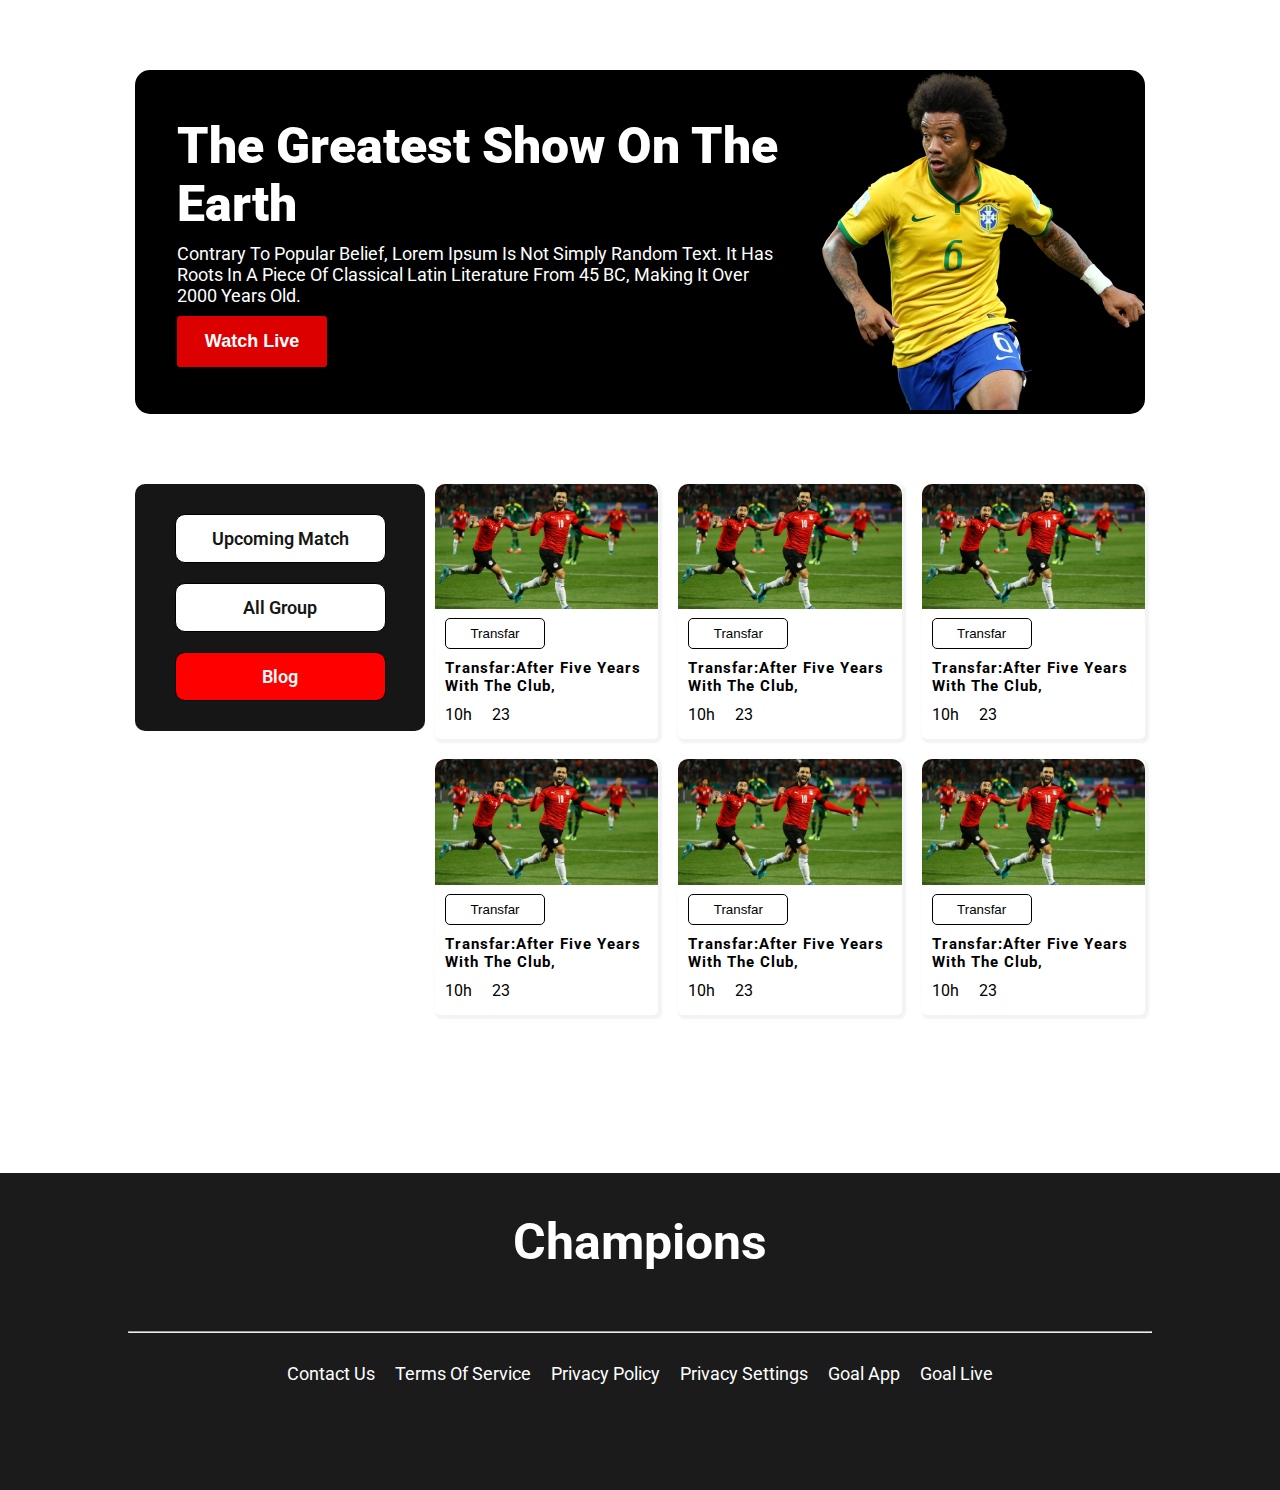
<file: index.html>
<!DOCTYPE html>
<html lang="en">

<head>
    <meta charset="UTF-8">
    <meta http-equiv="X-UA-Compatible" content="IE=edge">
    <meta name="viewport" content="width=device-width, initial-scale=1.0">
    <title>Qatar-world-cup</title>

    <!-- styleseet -->
    <link rel="stylesheet" href="styles/style.css" type="text/css" media="all" />


    <!-- font-awsome-cdn -->
    <link rel="stylesheet" href="https://cdnjs.cloudflare.com/ajax/libs/font-awesome/6.1.1/css/all.min.css"
        integrity="sha512-KfkfwYDsLkIlwQp6LFnl8zNdLGxu9YAA1QvwINks4PhcElQSvqcyVLLD9aMhXd13uQjoXtEKNosOWaZqXgel0g=="crossorigin="anonymous" referrerpolicy="no-referrer" />

</head>
<body>

    <!-- header-section start -->

    <header class="header">
        <div class="container">
            <div class="header-wrapper">
                <div class="head-left">
                    <h1>The Greatest show on the earth</h1>
                    <p>Contrary to popular belief, Lorem Ipsum is not simply
                    random text. It has roots in a piece of classical Latin literature from 45 BC, making it over 2000 years old.</p>
                    <button class="live-btn">watch live <span><i class="fa-solid fa-angle-right"></i></span></button>
                </div>
                <div class="head-right">
                    <img src="images/Banner Image.png" alt="" />
                </div>
            </div>
        </div>
    </header>

    <!-- header-section-end -->




    <main>

        <!-- fiture-section start -->

        <section class="future">
            <div class="container">
                <div class="future-wrapper">


                    <div class="future-left">
                        <div class="btn-wapper">
                            <a class="future-btn" href="up-comming.html">Upcoming Match</a>
                            <a class="future-btn" href="">All Group</a>
                            <a class="future-btn" href="" style="background-color:red; color:white">Blog</a>
                        </div>
                    </div>


                    <div class="future-right">
                        <div class="future-blogs">
                            <div class="future-s-box">
                                <img src="images/Blog Image.png" alt="" />
                                <div class="s-box-content">
                                    <button class="transfar-btn">transfar</button>
                                    <h4>transfar:After five years with the club,</h4>
                                    <div class="feadbaack">
                                        <span><i class="fa-regular fa-clock"></i> 10h</span>
                                        <span><i class="fa-regular fa-message"></i> 23</span>
                                    </div>
                                </div>
                            </div>

                            <div class="future-s-box">
                                <img src="images/Blog Image.png" alt="" />
                                <div class="s-box-content">
                                    <button class="transfar-btn">transfar</button>
                                    <h4>transfar:After five years with the club,</h4>
                                    <div class="feadbaack">
                                        <span><i class="fa-regular fa-clock"></i> 10h</span>
                                        <span><i class="fa-regular fa-message"></i> 23</span>
                                    </div>
                                </div>
                            </div>

                            <div class="future-s-box">
                                <img src="images/Blog Image.png" alt="" />
                                <div class="s-box-content">
                                    <button class="transfar-btn">transfar</button>
                                    <h4>transfar:After five years with the club,</h4>
                                    <div class="feadbaack">
                                        <span><i class="fa-regular fa-clock"></i> 10h</span>
                                        <span><i class="fa-regular fa-message"></i> 23</span>
                                    </div>
                                </div>
                            </div>

                            <div class="future-s-box">
                                <img src="images/Blog Image.png" alt="" />
                                <div class="s-box-content">
                                    <button class="transfar-btn">transfar</button>
                                    <h4>transfar:After five years with the club,</h4>
                                    <div class="feadbaack">
                                        <span><i class="fa-regular fa-clock"></i> 10h</span>
                                        <span><i class="fa-regular fa-message"></i> 23</span>
                                    </div>
                                </div>
                            </div>

                            <div class="future-s-box">
                                <img src="images/Blog Image.png" alt="" />
                                <div class="s-box-content">
                                    <button class="transfar-btn">transfar</button>
                                    <h4>transfar:After five years with the club,</h4>
                                    <div class="feadbaack">
                                        <span><i class="fa-regular fa-clock"></i> 10h</span>
                                        <span><i class="fa-regular fa-message"></i> 23</span>
                                    </div>
                                </div>
                            </div>

                            <div class="future-s-box">
                                <img src="images/Blog Image.png" alt="" />
                                <div class="s-box-content">
                                    <button class="transfar-btn">transfar</button>
                                    <h4>transfar:After five years with the club,</h4>
                                    <div class="feadbaack">
                                        <span><i class="fa-regular fa-clock"></i> 10h</span>
                                        <span><i class="fa-regular fa-message"></i> 23</span>
                                    </div>
                                </div>
                            </div>
                        </div>
                    </div>
                </div>

                <button class="view-btn">view-all</button>
            </div>
        </section>

        <!-- fiture-section start -->

    </main>
    

    <!-- footer-section start -->
    <footer class="footer">
        <div class="footer-title">
            <h1>Champions</h1>
        </div>
        <hr>
        <div class="footer-nav">
            <a href="">Contact Us</a>
            <a href="">Terms of Service</a>
            <a href="">Privacy Policy</a>
            <a href="">Privacy Settings</a>
            <a href="">Goal App</a>
            <a href="">Goal Live</a>
        </div>
        <div class="social-media">
            <li><i class="fa-brands fa-facebook"></i></li>
            <li><i class="fa-brands fa-instagram"></i></li>
            <li><i class="fa-brands fa-linkedin"></i></li>
        </div>
    </footer>
    
    <!-- footer-section end -->
</body>

</html>
</file>
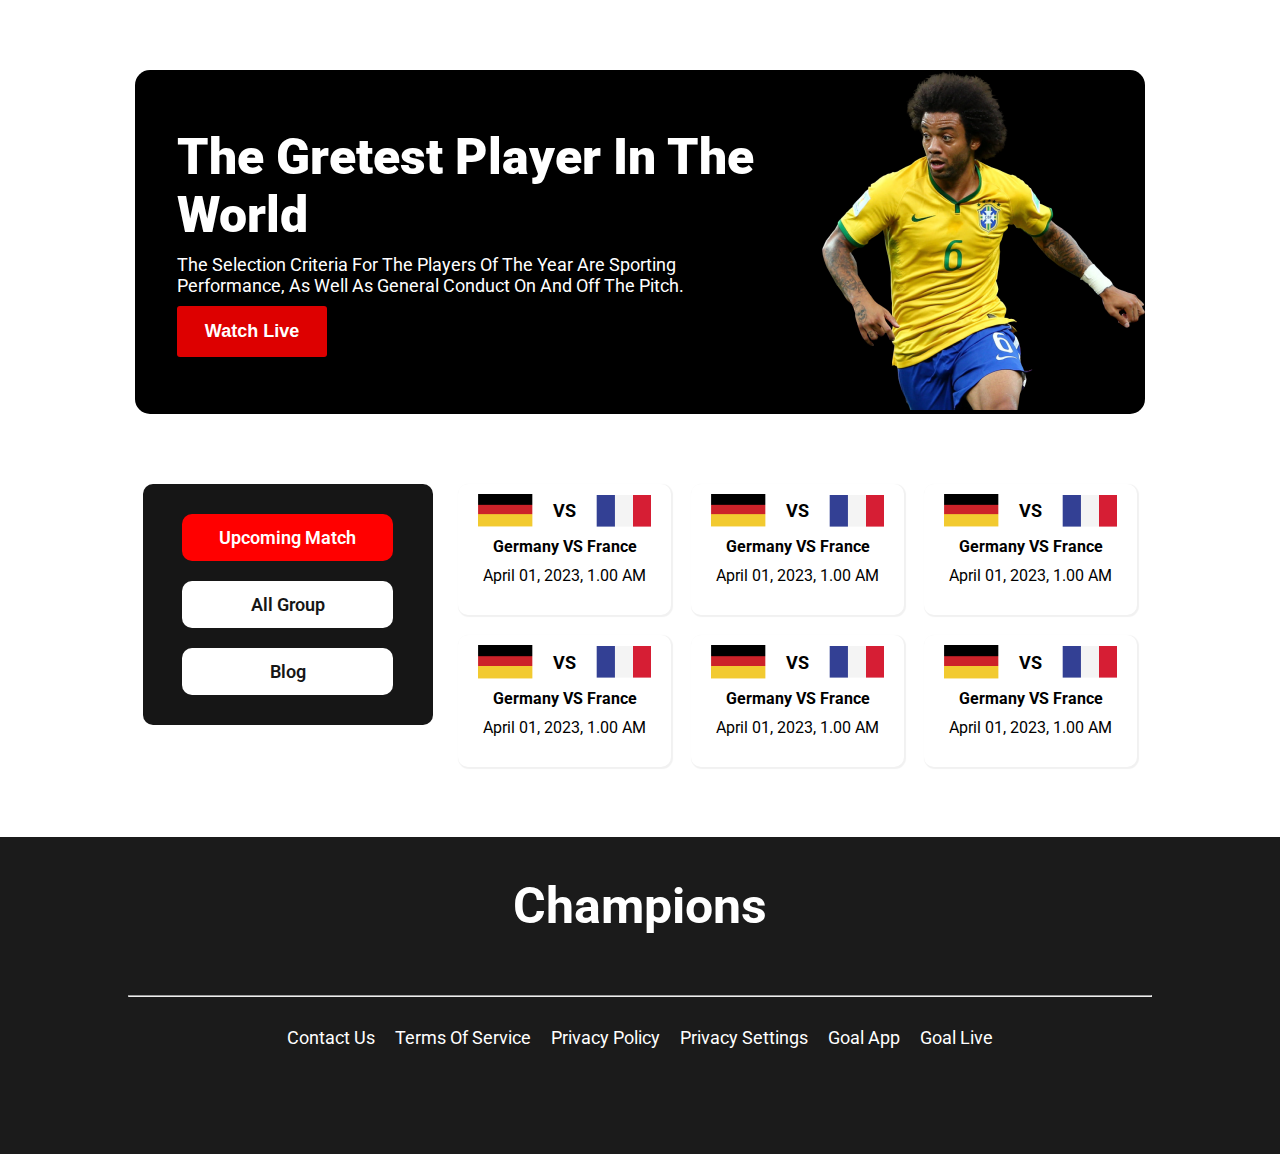
<file: up-comming.html>
<!DOCTYPE html>
<html lang="en">

<head>
    <meta charset="UTF-8">
    <meta http-equiv="X-UA-Compatible" content="IE=edge">
    <meta name="viewport" content="width=device-width, initial-scale=1.0">
    <title>Qatar-world-cup</title>

    <!-- styleseet -->
    <link rel="stylesheet" href="styles/up-comming.css" type="text/css" media="all" />


    <!-- font-awsome-cdn -->
    <link rel="stylesheet" href="https://cdnjs.cloudflare.com/ajax/libs/font-awesome/6.1.1/css/all.min.css"
        integrity="sha512-KfkfwYDsLkIlwQp6LFnl8zNdLGxu9YAA1QvwINks4PhcElQSvqcyVLLD9aMhXd13uQjoXtEKNosOWaZqXgel0g=="crossorigin="anonymous" referrerpolicy="no-referrer" />

</head>
<body>

    <!-- header-section start -->
    
    <header class="header">
        <div class="container">
            <div class="header-wrapper">
                <div class="head-left">
                    <h1>the gretest player in the world</h1>
                    <p>The selection criteria for the players of the year are sporting performance, as well as general
                        conduct on and off the pitch.</p>
                    <button class="live-btn">watch live <span><i class="fa-solid fa-angle-right"></i></span></button>
                </div>
                <div class="head-right">
                    <img src="images/Banner Image.png" alt="" />
                </div>
            </div>
        </div>
    </header>
    
    <!-- header-section-end -->

    <main>

        <!-- fiture-section start -->
        <section class="future">
            <div class="container">
                <div class="future-wrapper">
                    <div class="future-left">
                        <div class="btn-wapper">
                            <a class="future-btn" href="up-comming.html"style="background-color:red; color:white">Upcoming Match</a>
                            <a class="future-btn" href="">All Group</a>
                            <a class="future-btn" href="index.html">Blog</a>
                        </div>
                    </div>

                    <div class="future-right">
                        <div class="future-blogs">
                            <div class="future-s-box">
                                <div class="image-wraper">
                                    <img src="./images/germany Flag.png" alt="">
                                    <h3>VS</h3>
                                    <img src="./images/Flag.png" alt="">
                                </div>
                                <div class="future-s-box-content">
                                    <h4>Germany VS France</h4>
                                    <p>April 01, 2023, 1.00 AM</p>
                                </div>
                            </div>

                            <div class="future-s-box">
                                <div class="image-wraper">
                                    <img src="./images/germany Flag.png" alt="">
                                    <h3>VS</h3>
                                    <img src="./images/Flag.png" alt="">
                                </div>
                                <div class="future-s-box-content">
                                    <h4>Germany VS France</h4>
                                    <p>April 01, 2023, 1.00 AM</p>
                                </div>
                            </div>

                            <div class="future-s-box">
                                <div class="image-wraper">
                                    <img src="./images/germany Flag.png" alt="">
                                    <h3>VS</h3>
                                    <img src="./images/Flag.png" alt="">
                                </div>
                                <div class="future-s-box-content">
                                    <h4>Germany VS France</h4>
                                    <p>April 01, 2023, 1.00 AM</p>
                                </div>
                            </div>

                            <div class="future-s-box">
                                <div class="image-wraper">
                                    <img src="./images/germany Flag.png" alt="">
                                    <h3>VS</h3>
                                    <img src="./images/Flag.png" alt="">
                                </div>
                                <div class="future-s-box-content">
                                    <h4>Germany VS France</h4>
                                    <p>April 01, 2023, 1.00 AM</p>
                                </div>
                            </div>

                            <div class="future-s-box">
                                <div class="image-wraper">
                                    <img src="./images/germany Flag.png" alt="">
                                    <h3>VS</h3>
                                    <img src="./images/Flag.png" alt="">
                                </div>
                                <div class="future-s-box-content">
                                    <h4>Germany VS France</h4>
                                    <p>April 01, 2023, 1.00 AM</p>
                                </div>
                            </div>

                            <div class="future-s-box">
                                <div class="image-wraper">
                                    <img src="./images/germany Flag.png" alt="">
                                    <h3>VS</h3>
                                    <img src="./images/Flag.png" alt="">
                                </div>
                                <div class="future-s-box-content">
                                    <h4>Germany VS France</h4>
                                    <p>April 01, 2023, 1.00 AM</p>
                                </div>
                            </div>
                        </div>
                    </div>
                </div>
            </div>
        </section>

    <!-- fiture-section end -->

    </main>

    <!-- footer-section start -->
    <footer class="footer">
        <div class="footer-title">
            <h1>Champions</h1>
        </div>
        <hr>
        <div class="footer-nav">
            <a href="">Contact Us</a>
            <a href="">Terms of Service</a>
            <a href="">Privacy Policy</a>
            <a href="">Privacy Settings</a>
            <a href="">Goal App</a>
            <a href="">Goal Live</a>
        </div>
        <div class="social-media">
            <li><i class="fa-brands fa-facebook"></i></li>
            <li><i class="fa-brands fa-instagram"></i></li>
            <li><i class="fa-brands fa-linkedin"></i></li>
        </div>
    </footer>
    
    <!-- footer-section end -->
</body>

</html>
</file>
<file: styles/style.css>
@import url('https://fonts.googleapis.com/css2?family=Roboto:wght@100;400;500;700;900&display=swap');


/* common code for style */

body {
    font-family: "Roboto", Sans-Serif;
    
}

* {
    padding: 0;
    margin: 0;
    box-sizing: border-box;
    text-transform: capitalize;
}

html {
    scroll-behavior: smooth;
}

li {
    list-style: none;
}

a {
    text-decoration: none;
}

.container {
    max-width: 1070px;
    padding-left: 30px;
    padding-right: 30px;
    margin: auto;
}

/* common code for style end */


/* header-desagin start  */
 header.header {
    margin: 70px 0;
}

.header-wrapper {
    background-color: black;
    border-radius: 15px;
    color: white;
    display: flex;
    justify-content: space-between;
    align-items: center;
}

.head-left {
    padding:  42px;
    flex: 50%;
}

.head-left h1 {
    font-size: 50px;
    font-weight: 900;
}

.head-left p {
    font-size: 18px;
    margin: 10px 0;
}

button.live-btn {
    width: 150px;
    padding: 15px 10px;
    display: block;
    background-color: #DD0000;
    color: white;
    cursor: pointer;
    transition: .3s;
    border: none;
    border-radius: 3px;
    font-size: 18px;
    font-weight: 600;
}

.live-btn:hover {
    background: yellow;
    color: black;
}
/* header-desagin end  */

/* fiture-desagin start */

.future {
    margin: 70px 0;
}
.future-wrapper {
    display: grid;
    grid-template-columns: 300px auto;
    justify-content: space-around;
}

.btn-wapper {
    display: flex;
    flex-direction: column;
    align-items: center;
    background-color: #161616;
    padding: 20px;
    border-radius: 10px;
    margin-right: 10px;
}
a.future-btn {
    width: 211px;
    background-color: white;
    border-radius: 10px;
    padding: 13px 15px;
    text-transform: capitalize;
    font-size: 18px;
    font-weight: 600;
    margin: 10px 0;
    text-align: center;
    cursor: pointer;
    color: #161616;
    border: 1px solid black;
}

.future-blogs{
    display: grid;
    grid-template-columns: repeat(3, 1fr);
    grid-gap:20px;
}
.future-s-box {
    box-shadow: 2px 2px 2px 2px #cecccc3b;
    border-radius: 5px;
}
.future-s-box img{
    width: 100%;
    border-radius: 10px 10px 0px 0px;

}
.s-box-content {
    padding: 5px 10px;
}
button.transfar-btn {
    width: 100px;
    background: none;
    cursor: pointer;
    padding: 7px 10px;
    border-radius: 5px;
    border: 1px solid black;
}
.s-box-content h4 {
    font-size: 15px;
    padding: 10px 0;
    letter-spacing: 1px;
}
.feadbaack{
    display: flex;
    margin-bottom: 10px;
}
.feadbaack span {
    margin-right: 20px;

}

/* fiture-desagin end */


/* footer-desagin start */

.footer {
    background-color: rgb(27, 27, 27);
    color: white;
}
        
.footer-title {
    padding: 40px 0;
    margin: auto;
    display: block;
    text-align: center;
}
        
.footer-title h1 {
    text-transform: capitalize;
    font-size: 50px;
}
        
.footer hr {
    width: 80%;
    margin: 20px auto;      
}
        
.footer-nav {
    display: flex;
    justify-content: center;
}
        
.footer-nav a {
    text-decoration: none;
    padding: 10px;
    text-transform: capitalize;
    font-size: 18px;
    color: white;
}
        
.social-media {
    display: flex;
    justify-content: center;
    list-style: none;
    padding: 38px;
}
        
.social-media li {
    padding: 10px;
}

/* footer-desagin end */

.view-btn{
    width: 150px;
    padding: 15px 15px;
    background-color: crimson;
    color: white;
    display: block;
    margin: 30px auto;
    border: none;
    border-radius: 10px;
    font-size: 24px;
    font-weight: 600;
    visibility: hidden;
}


/* tablet view */
@media only screen and (min-width:576px) and (max-width:768px){

.header-wrapper {
    display: flex;
    background-color: black;
    color: white;
    align-items: center;
    }

.head-left {
    padding: 15px;
    }

.head-left h1 {font-size: 42px;font-weight: 900;
    }

.head-left p {
    margin: 10px 0;
    font-size: 18px;
    }

    /* future-section */

.future-wrapper {
    grid-template-columns: 100%;
    }

.btn-wapper {
    background-color: white;
    margin: 10px 0;
    display: flex;
    flex-direction: row;
    }
a.future-btn{
    margin-right: 10px;
    }
        
.future-blogs {
    grid-template-columns: repeat(2, 1fr);  
    }
        
.future-s-box img {
    max-width: 100%;
    height: auto;
    }

/* footer-section */
.footer-nav {
    display: block;
    padding: 0px 100px;
    text-align: center;
    }
.footer-nav a{
    display: inline-block;
    }

.view-btn{
    visibility: visible;
    }

} 


/* responsive mobile  */

@media only screen and (max-width: 575px) {
    .header-wrapper{
        flex-direction: column;
        flex-wrap: wrap;
        justify-content: center;
        align-items: center;

    }
    .head-left{
        text-align: center;
        width: 100%;
        margin-top: 20px;
        display: block;
        padding: 0 20px;
    }
    button.live-btn {
            margin: auto;
    }
    .future-wrapper{
        grid-template-columns: 100%;
    }
    .btn-wapper{
        background-color: white;
        margin: 10px 0;
    }
    .future-blogs{
        grid-template-columns: 100%;
         
    }
    .future-s-box img{
        max-width: 100%;
        height: auto;

    }

    .footer-nav {
        display: flex !important;
        flex-direction: column;
        align-items: center;
        }
    
        .social-media {
            display: flex;
            justify-content: center;
            align-items: center;
        }

}
</file>
<file: styles/up-comming.css>
@import url('https://fonts.googleapis.com/css2?family=Roboto:wght@100;400;500;700;900&display=swap');


/* common code for style */

body {
    font-family: "Roboto", Sans-Serif;

}

* {
    padding: 0;
    margin: 0;
    box-sizing: border-box;
    text-transform: capitalize;
}

html {
    scroll-behavior: smooth;
}

li {
    list-style: none;
}

a {
    text-decoration: none;
}

.container {
    max-width: 1070px;
    padding-left: 30px;
    padding-right: 30px;
    margin: auto;
}

/* common code for style end */


/* header-desagin start  */

header.header {
    margin: 70px 0;
}
.header-wrapper {
    background-color: black;
    border-radius: 15px;
    color: white;
    display: flex;
    justify-content: space-between;
    align-items: center;
}

.head-left {
    padding: 42px;
    flex: 50%;
}

.head-left h1 {
    font-size: 50px;
    font-weight: 900;
}

.head-left p {
    font-size: 18px;
    margin: 10px 0;
}

button.live-btn {
    width: 150px;
    padding: 15px 10px;
    display: block;
    background-color: #DD0000;
    color: white;
    cursor: pointer;
    transition: .3s;
    border: none;
    border-radius: 3px;
    font-size: 18px;
    font-weight: 600;
}

.live-btn:hover {
    background: yellow;
    color: black;
}

/* header-desagin end */

/* fiture-desagin start */

.future {
    margin: 70px 0;
}

.future-wrapper {
    display: grid;
    grid-template-columns: 300px auto;
    justify-content: space-around;
}

.btn-wapper {
    display: flex;
    flex-direction: column;
    align-items: center;
    background-color: #161616;
    padding: 20px;
    border-radius: 10px;
    margin-right: 10px;
}

a.future-btn {
    width: 211px;
    background-color: white;
    border-radius: 10px;
    padding: 13px 15px;
    text-transform: capitalize;
    font-size: 18px;
    font-weight: 600;
    margin: 10px 0;
    text-align: center;
    cursor: pointer;
    color: #161616;
}

.future-blogs {
    display: grid;
    grid-template-columns: repeat(3, 1fr);
    grid-gap: 20px;
}

.future-s-box {
    box-shadow: 1px 1px 1px 1px #f1f1f1;
    border-radius: 10px;
}

.future-s-box img {
    width: 75px;
    padding: 0 10px;
}

.image-wraper {
    display: flex;
    justify-content: space-between;
    align-items: center;
    padding: 10px;
}

.image-wraper h3 {
    font-size: 18px;
    padding: 0px 10px;
}

.future-s-box-content {
    text-align: center;
    padding-bottom: 20px;
}

.s-box-content h4 {
    margin: 5px auto;
}

.future-s-box-content p {
    margin: 10px auto;
}

/* fiture-desagin end */

/* footer-desagin start */

.footer {
    background-color: rgb(27, 27, 27);
    color: white;
}

.footer-title {
    padding: 40px 0;
    margin: auto;
    display: block;
    text-align: center;
}

.footer-title h1 {
    text-transform: capitalize;
    font-size: 50px;
}

.footer hr {
    width: 80%;
    margin: 20px auto;

}

.footer-nav {
    display: flex;
    justify-content: center;
}

.footer-nav a {
    text-decoration: none;
    padding: 10px;
    text-transform: capitalize;
    font-size: 18px;
    color: white;
}

.social-media {
    display: flex;
    justify-content: center;
    list-style: none;
    padding: 38px;
}

.social-media li {
    padding: 10px;
}

/* footer-desagin end */

/* tablet view */
@media only screen and (min-width:576px) and (max-width:768px) {

    .header-wrapper {
        display: flex;
        background-color: black;
        color: white;
        align-items: center;
    }

    .head-left {
        padding: 15px;
    }

    h1 {
        font-size: 42px;
        font-weight: 900;
    }

    p {
        margin: 10px 0;
        font-size: 18px;
    }

    /* future-section */

    .future-wrapper {
        grid-template-columns: 100%;
    }

    .btn-wapper {
        background-color: white;
        margin: 10px 0;
        display: flex;
        flex-direction: row;
    }

    a.future-btn {
        margin-right: 10px;
    }

    .future-blogs {
        grid-template-columns: repeat(2, 1fr);

    }

    .future-s-box img {
        max-width: 100%;
        height: auto;

    }

    /* footer-section */
    .footer-nav {
        display: block;
        padding: 0px 100px;
        text-align: center;
    }

    .footer-nav a {
        display: inline-block;
    }
}


/* responsive mobile  */

@media only screen and (max-width: 575px) {
    .header-wrapper {
        flex-direction: column;
        flex-wrap: wrap;
        justify-content: center;
        align-items: center;

    }

    .head-left {
        text-align: center;
        width: 100%;
        margin-top: 20px;
        display: block;
        padding: 0 20px;
    }

    button.live-btn {
        margin: auto;
    }

    .future-wrapper {
        grid-template-columns: 100%;
    }

    .btn-wapper {
        background-color: white;
        margin: 10px 0;
    }

    .future-blogs {
        grid-template-columns: 100%;

    }

    .future-s-box img {
        max-width: 100%;
        height: auto;

    }

    .footer-nav {
        display: flex !important;
        flex-direction: column;
        align-items: center;
    }

    .social-media {
        display: flex;
        justify-content: center;
        align-items: center;
    }

}
</file>
